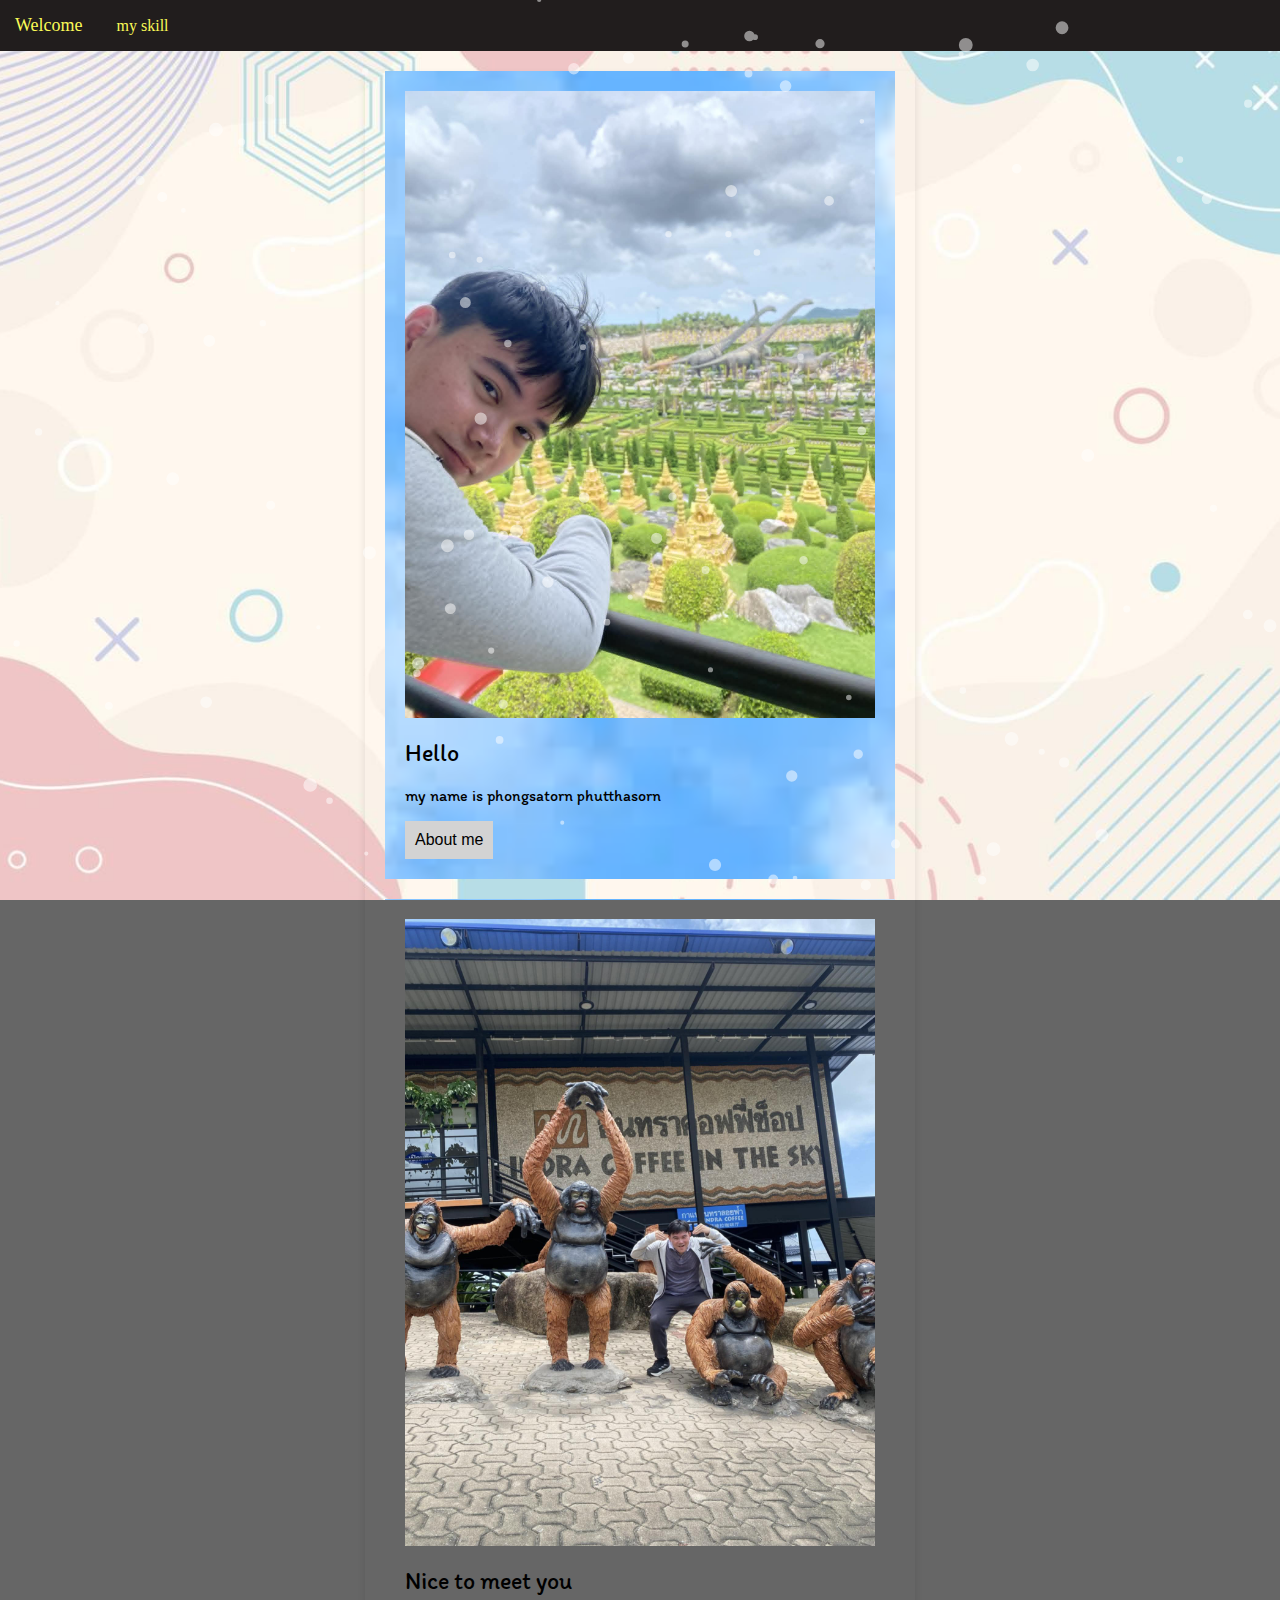
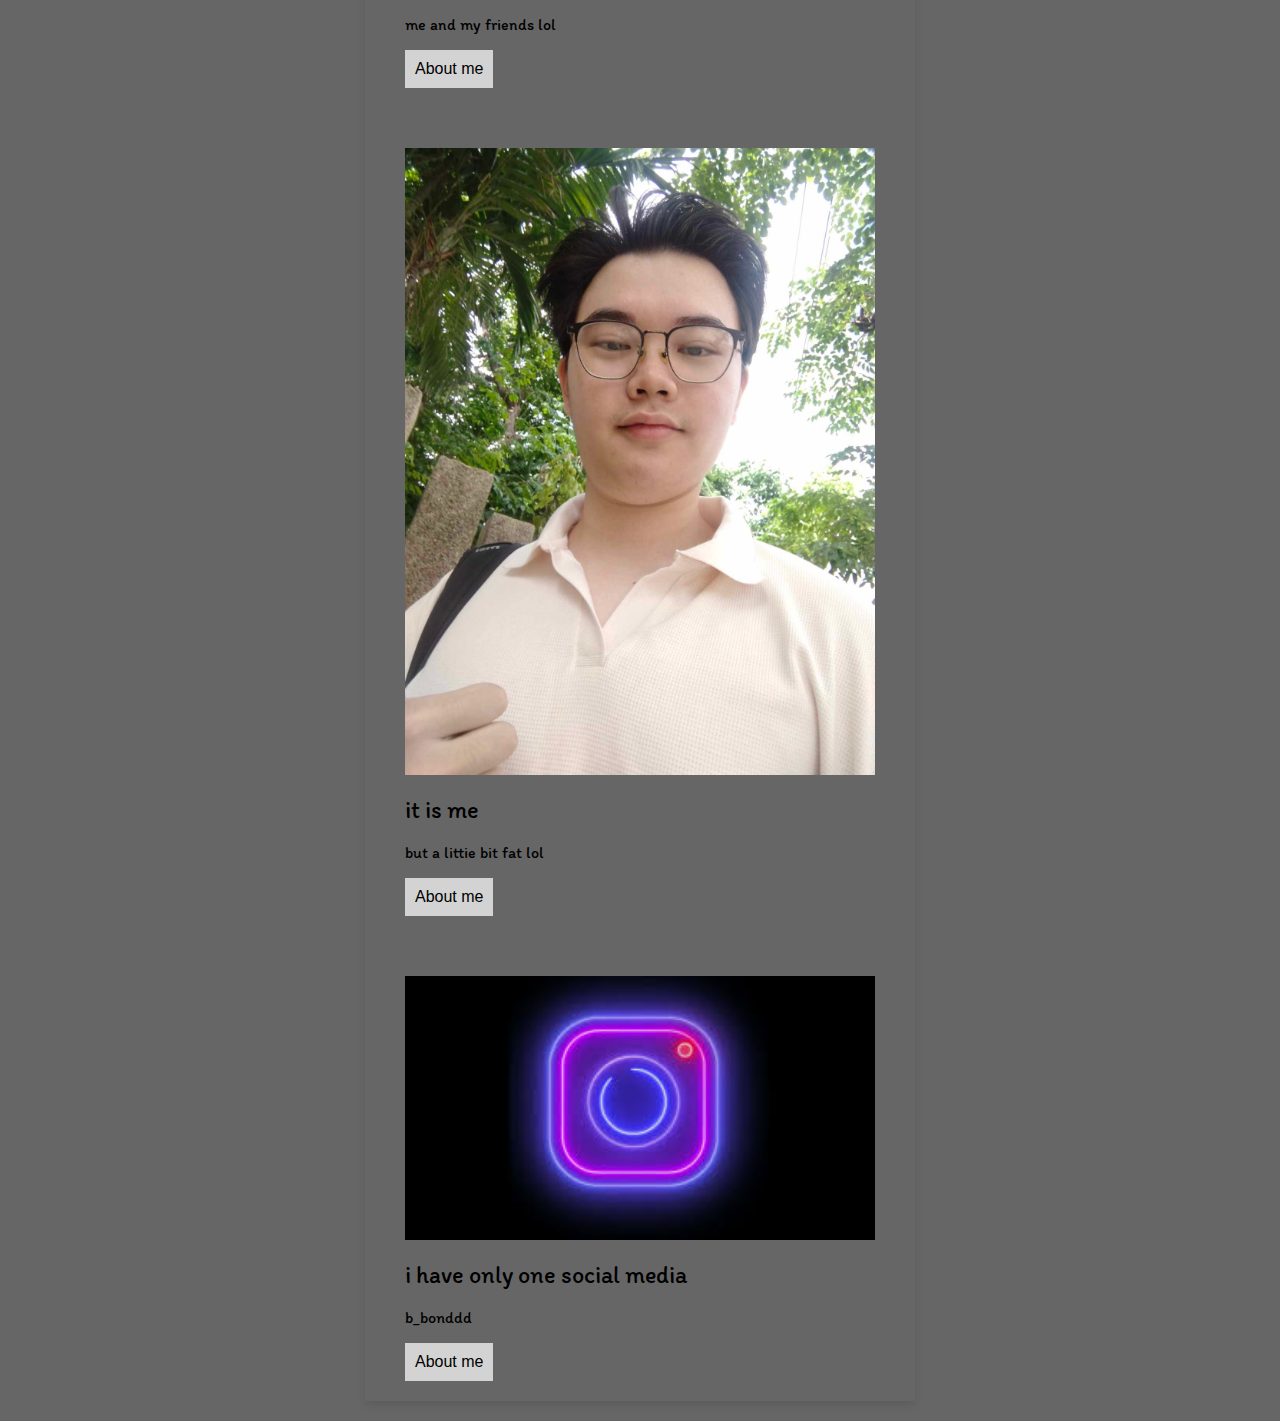
<file: work/index.html>
<html>
    <head>
        <title>about me</title>
        <link rel="stylesheet" href="decorate.css">
        <link rel="preconnect" href="https://fonts.googleapis.com">
<link rel="preconnect" href="https://fonts.gstatic.com" crossorigin>
<link href="https://fonts.googleapis.com/css2?family=Itim&display=swap" rel="stylesheet">
    </head>
    <body>
        <header class="top-header">
            <a class="menu-item brand" href="#">Welcome</a>
            <a class="menu-item" href="contact.html">my skill</a>
            <a class="menu-item" href="#"></a>
        </header>
        <div class="main-content">
            <div class="box">
                <img class="image" src="me.jpeg">
                <h2 class="front">Hello</h2>
                <p class="front"> my name is phongsatorn phutthasorn</p>
                <a class="button" href="aboutme.html">About me</a>
                
            </div>
            <div class="box">
                <img class="image" src="me2.jpg">
                <h2 class="front">Nice to meet you</h2>
                <p class="front">me and my friends lol</p>
                <a class="button" href="aboutme.html">About me</a>
            </div><div class="box">
                <img class="image" src="me3.jpg">
                <h2 class="front">it is me</h2>
                <p class="front">but a littie bit fat lol</p>
                <a class="button" href="aboutme.html">About me</a>
            </div>
            <div class="box">
                <img class="image" src="ig4.jpeg">
                <h2 class="front">i have only one social media</h2>
                <p class="front">b_bonddd</p>
                <a class="button" href="aboutme.html">About me</a>
        </div>
        <script src="script.js"></script>
        <canvas id="sky"></canvas>
        <script src="snow1.js"></script>
        
    </body>
</html>
</file>
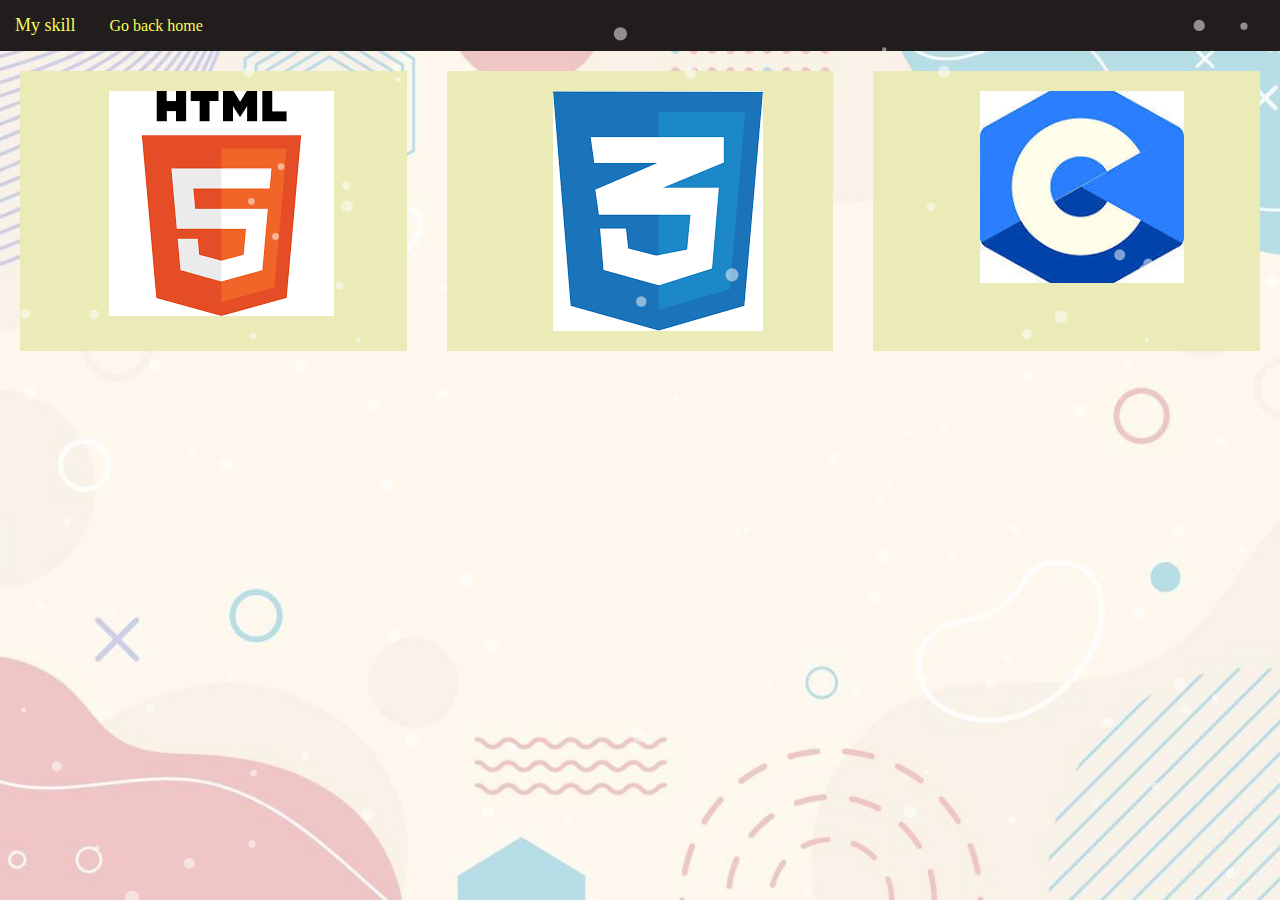
<file: work/contact.html>
<html class="one">
    <head>
        <title>about me</title>
        <link rel="stylesheet" href="decorate.css">
    </head>
    <body class="one">
        <header class="top-header">
            <a class="menu-item brand" href="#">My skill</a>
            <a class="menu-item" href="index.html"> Go back home</a>
            <a class="menu-item" href="#"></a>
        </header>
        <div class="main-content1">
            <div class="box1">
                <img style="padding-left: 20%;" class="image1" src="html.jpeg">
                
            </div>
                <div class="box1">
                    <img class="image1" src="css.jpeg">
                </div>
                    <div class="box1">
                        <img class="image1" src="c.jpeg">
                    </div>
            </div>
            <canvas id="sky"></canvas>
        <script src="snow1.js"></script>
        
    </body>
</html>
</file>
<file: work/decorate.css>
html,body{
    background-color: #666666;
    background-image: url('bg.jpeg'); 
    background-size: cover; 
    background-repeat: no-repeat; 
    background-attachment: fixed;
    background-position: center; 
    font-family: "Times New Roman", Times, serif;
    margin: 0;
    padding: 0;
    
}
.one{
    background-color: rgb(47, 48, 47);
    margin:0;
    padding:0;
    
}
.top-header{
    background-color: rgb(33, 29, 29);  
}
.menu-item{
    color:#fafa57 ;
    padding:15px ;
    display: inline-block;
    text-decoration: none;
}
.brand{
    font-size: 18px;
}
.main-content{
    max-width :550px; 
    margin:auto;
    box-shadow: 0px 4px 8px rgba(0, 0, 0, 0.1);
   
}
.main-content1{
    display:grid;
    grid-template-columns: 1fr 1fr 1fr;
   
}
.image{
    width:100%;
}
.image1{
    margin:auto;
    padding-left: 25%;
}
.box{
    background-image: url('bg2.jpeg'); 
    background-size: cover; 
    background-repeat: no-repeat; 
    background-attachment: fixed;
    background-position: center; 
    font-family: Arial, sans-serif; 
    padding: 20px;
    margin: 20px;
}
.box1{
    background-color:#eaebb7;
    padding: 20px;
    margin: 20px;
}
.button{
 color: black;
 background-color: lightgrey;
 padding: 10px;
 text-decoration:none;
 display: inline-block;
}
.front{
    font-family: "Itim", cursive;
        font-weight: 400;
        font-style: normal;
      
}
#sky {
    position: fixed;
    top: 0;
    left: 0;
    width: 100%;
    height: 100%;
    opacity: 50%;
    z-index: 1;
    pointer-events: none; 
}
.button1{
    color: black;
    background-color: hsl(173, 18%, 91%);
    padding: 10px;
    text-decoration:none;
    display: inline-block;
   }
</file>
